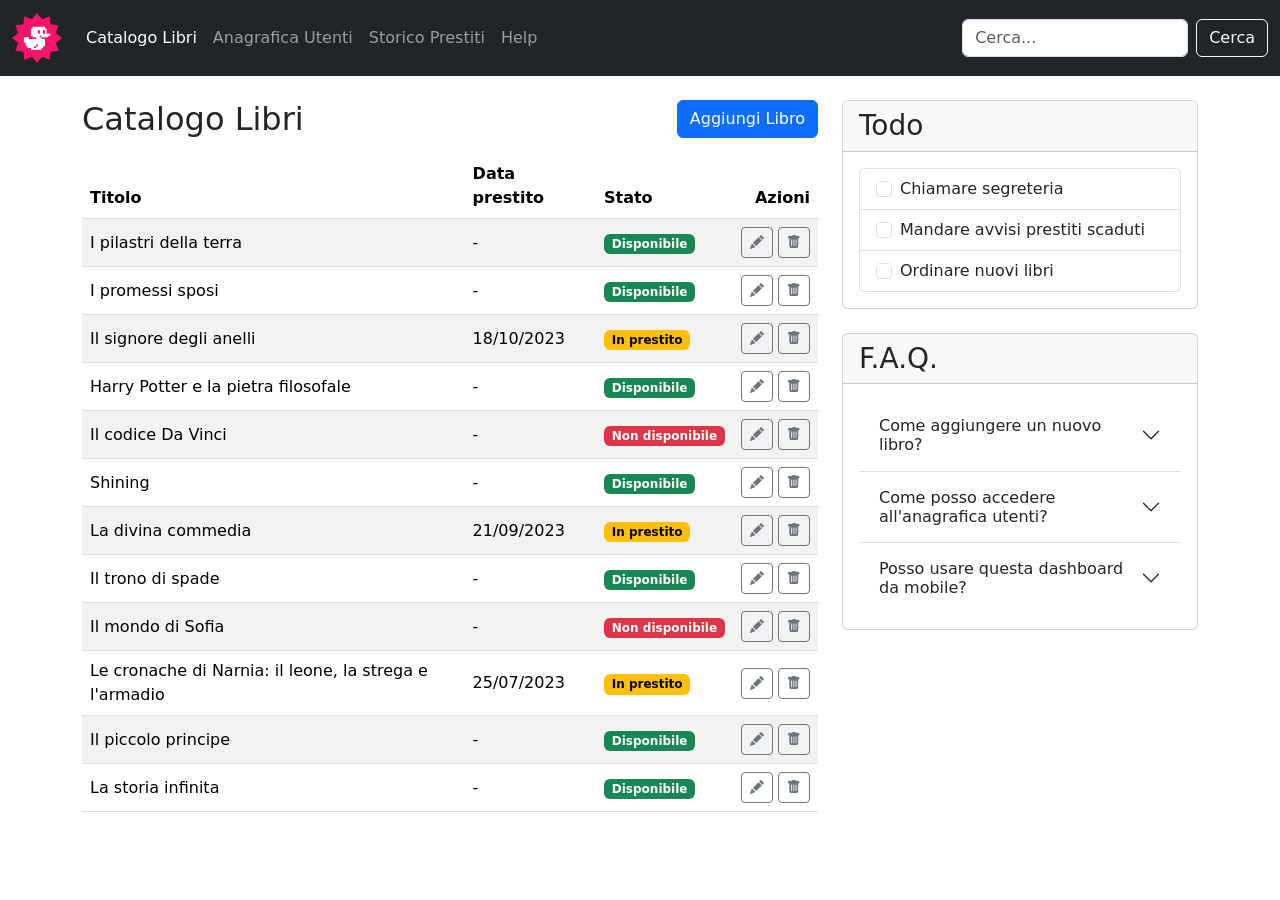
<file: index.html>
<!DOCTYPE html>
<html lang="it">
<head>
  <meta charset="UTF-8">
  <meta name="viewport" content="width=device-width, initial-scale=1.0">
  <title>Catalogo Libri</title>
  <link href="https://cdn.jsdelivr.net/npm/bootstrap@5.3.3/dist/css/bootstrap.min.css" rel="stylesheet">
  <link href="https://cdn.jsdelivr.net/npm/bootstrap-icons@1.11.3/font/bootstrap-icons.min.css" rel="stylesheet">
  <link rel="stylesheet" href="css/style.css">
</head>
<body>
  <!-- navbar di Bootstrap: si chiude nel menu hamburger sotto lg -->
  <nav class="navbar navbar-expand-lg navbar-dark bg-dark">
    <div class="container-fluid">
      <a class="navbar-brand" href="index.html"><img src="img/duck.png" alt="Logo" class="logo"></a>
      <button class="navbar-toggler" type="button" data-bs-toggle="collapse" data-bs-target="#main-nav" aria-controls="main-nav" aria-expanded="false" aria-label="Apri il menu">
        <span class="navbar-toggler-icon"></span>
      </button>
      <div class="collapse navbar-collapse" id="main-nav">
        <ul class="navbar-nav me-auto">
          <li class="nav-item"><a class="nav-link active" href="index.html">Catalogo Libri</a></li>
          <li class="nav-item"><a class="nav-link" href="#">Anagrafica Utenti</a></li>
          <li class="nav-item"><a class="nav-link" href="#">Storico Prestiti</a></li>
          <li class="nav-item"><a class="nav-link" href="#">Help</a></li>
        </ul>
        <form class="d-flex" role="search">
          <input class="form-control me-2" type="search" placeholder="Cerca..." aria-label="Cerca">
          <button class="btn btn-outline-light" type="submit">Cerca</button>
        </form>
      </div>
    </div>
  </nav>

  <main class="container py-4">
    <!-- griglia: su desktop 8 colonne la tabella e 4 la sidebar, su mobile una sotto l'altra -->
    <div class="row g-4">
      <section class="col-12 col-lg-8">
        <div class="d-flex justify-content-between align-items-center mb-3">
          <h1 class="h2 mb-0">Catalogo Libri</h1>
          <a href="new-book.html" class="btn btn-primary">Aggiungi Libro</a>
        </div>
        <div class="table-responsive">
          <table class="table table-striped align-middle">
            <thead>
              <tr>
                <th>Titolo</th>
                <th class="d-none d-md-table-cell">Data prestito</th>
                <th>Stato</th>
                <th class="text-end">Azioni</th>
              </tr>
            </thead>
            <tbody>
              <tr>
                <td>I pilastri della terra</td>
                <td class="d-none d-md-table-cell">-</td>
                <td><span class="badge text-bg-success">Disponibile</span></td>
                <td class="text-end text-nowrap">
                  <button class="btn btn-outline-secondary btn-sm" aria-label="Modifica"><i class="bi bi-pencil-fill"></i></button>
                  <button class="btn btn-outline-secondary btn-sm" aria-label="Elimina"><i class="bi bi-trash-fill"></i></button>
                </td>
              </tr>
              <tr>
                <td>I promessi sposi</td>
                <td class="d-none d-md-table-cell">-</td>
                <td><span class="badge text-bg-success">Disponibile</span></td>
                <td class="text-end text-nowrap">
                  <button class="btn btn-outline-secondary btn-sm" aria-label="Modifica"><i class="bi bi-pencil-fill"></i></button>
                  <button class="btn btn-outline-secondary btn-sm" aria-label="Elimina"><i class="bi bi-trash-fill"></i></button>
                </td>
              </tr>
              <tr>
                <td>Il signore degli anelli</td>
                <td class="d-none d-md-table-cell">18/10/2023</td>
                <td><span class="badge text-bg-warning">In prestito</span></td>
                <td class="text-end text-nowrap">
                  <button class="btn btn-outline-secondary btn-sm" aria-label="Modifica"><i class="bi bi-pencil-fill"></i></button>
                  <button class="btn btn-outline-secondary btn-sm" aria-label="Elimina"><i class="bi bi-trash-fill"></i></button>
                </td>
              </tr>
              <tr>
                <td>Harry Potter e la pietra filosofale</td>
                <td class="d-none d-md-table-cell">-</td>
                <td><span class="badge text-bg-success">Disponibile</span></td>
                <td class="text-end text-nowrap">
                  <button class="btn btn-outline-secondary btn-sm" aria-label="Modifica"><i class="bi bi-pencil-fill"></i></button>
                  <button class="btn btn-outline-secondary btn-sm" aria-label="Elimina"><i class="bi bi-trash-fill"></i></button>
                </td>
              </tr>
              <tr>
                <td>Il codice Da Vinci</td>
                <td class="d-none d-md-table-cell">-</td>
                <td><span class="badge text-bg-danger">Non disponibile</span></td>
                <td class="text-end text-nowrap">
                  <button class="btn btn-outline-secondary btn-sm" aria-label="Modifica"><i class="bi bi-pencil-fill"></i></button>
                  <button class="btn btn-outline-secondary btn-sm" aria-label="Elimina"><i class="bi bi-trash-fill"></i></button>
                </td>
              </tr>
              <tr>
                <td>Shining</td>
                <td class="d-none d-md-table-cell">-</td>
                <td><span class="badge text-bg-success">Disponibile</span></td>
                <td class="text-end text-nowrap">
                  <button class="btn btn-outline-secondary btn-sm" aria-label="Modifica"><i class="bi bi-pencil-fill"></i></button>
                  <button class="btn btn-outline-secondary btn-sm" aria-label="Elimina"><i class="bi bi-trash-fill"></i></button>
                </td>
              </tr>
              <tr>
                <td>La divina commedia</td>
                <td class="d-none d-md-table-cell">21/09/2023</td>
                <td><span class="badge text-bg-warning">In prestito</span></td>
                <td class="text-end text-nowrap">
                  <button class="btn btn-outline-secondary btn-sm" aria-label="Modifica"><i class="bi bi-pencil-fill"></i></button>
                  <button class="btn btn-outline-secondary btn-sm" aria-label="Elimina"><i class="bi bi-trash-fill"></i></button>
                </td>
              </tr>
              <tr>
                <td>Il trono di spade</td>
                <td class="d-none d-md-table-cell">-</td>
                <td><span class="badge text-bg-success">Disponibile</span></td>
                <td class="text-end text-nowrap">
                  <button class="btn btn-outline-secondary btn-sm" aria-label="Modifica"><i class="bi bi-pencil-fill"></i></button>
                  <button class="btn btn-outline-secondary btn-sm" aria-label="Elimina"><i class="bi bi-trash-fill"></i></button>
                </td>
              </tr>
              <tr>
                <td>Il mondo di Sofia</td>
                <td class="d-none d-md-table-cell">-</td>
                <td><span class="badge text-bg-danger">Non disponibile</span></td>
                <td class="text-end text-nowrap">
                  <button class="btn btn-outline-secondary btn-sm" aria-label="Modifica"><i class="bi bi-pencil-fill"></i></button>
                  <button class="btn btn-outline-secondary btn-sm" aria-label="Elimina"><i class="bi bi-trash-fill"></i></button>
                </td>
              </tr>
              <tr>
                <td>Le cronache di Narnia: il leone, la strega e l'armadio</td>
                <td class="d-none d-md-table-cell">25/07/2023</td>
                <td><span class="badge text-bg-warning">In prestito</span></td>
                <td class="text-end text-nowrap">
                  <button class="btn btn-outline-secondary btn-sm" aria-label="Modifica"><i class="bi bi-pencil-fill"></i></button>
                  <button class="btn btn-outline-secondary btn-sm" aria-label="Elimina"><i class="bi bi-trash-fill"></i></button>
                </td>
              </tr>
              <tr>
                <td>Il piccolo principe</td>
                <td class="d-none d-md-table-cell">-</td>
                <td><span class="badge text-bg-success">Disponibile</span></td>
                <td class="text-end text-nowrap">
                  <button class="btn btn-outline-secondary btn-sm" aria-label="Modifica"><i class="bi bi-pencil-fill"></i></button>
                  <button class="btn btn-outline-secondary btn-sm" aria-label="Elimina"><i class="bi bi-trash-fill"></i></button>
                </td>
              </tr>
              <tr>
                <td>La storia infinita</td>
                <td class="d-none d-md-table-cell">-</td>
                <td><span class="badge text-bg-success">Disponibile</span></td>
                <td class="text-end text-nowrap">
                  <button class="btn btn-outline-secondary btn-sm" aria-label="Modifica"><i class="bi bi-pencil-fill"></i></button>
                  <button class="btn btn-outline-secondary btn-sm" aria-label="Elimina"><i class="bi bi-trash-fill"></i></button>
                </td>
              </tr>
            </tbody>
          </table>
        </div>
      </section>

      <aside class="col-12 col-lg-4">
        <div class="card mb-4">
          <div class="card-header"><h2 class="h3 mb-0">Todo</h2></div>
          <div class="card-body">
            <ul class="list-group">
              <li class="list-group-item"><input class="form-check-input me-2" type="checkbox" id="todo1"><label for="todo1">Chiamare segreteria</label></li>
              <li class="list-group-item"><input class="form-check-input me-2" type="checkbox" id="todo2"><label for="todo2">Mandare avvisi prestiti scaduti</label></li>
              <li class="list-group-item"><input class="form-check-input me-2" type="checkbox" id="todo3"><label for="todo3">Ordinare nuovi libri</label></li>
            </ul>
          </div>
        </div>

        <div class="card">
          <div class="card-header"><h2 class="h3 mb-0">F.A.Q.</h2></div>
          <div class="card-body">
            <!-- componente accordion di Bootstrap usato "as-is" -->
            <div class="accordion accordion-flush" id="faq">
              <div class="accordion-item">
                <h3 class="accordion-header"><button class="accordion-button collapsed" type="button" data-bs-toggle="collapse" data-bs-target="#faq1">Come aggiungere un nuovo libro?</button></h3>
                <div id="faq1" class="accordion-collapse collapse" data-bs-parent="#faq"><div class="accordion-body">Clicca su "Aggiungi Libro" e compila il form.</div></div>
              </div>
              <div class="accordion-item">
                <h3 class="accordion-header"><button class="accordion-button collapsed" type="button" data-bs-toggle="collapse" data-bs-target="#faq2">Come posso accedere all'anagrafica utenti?</button></h3>
                <div id="faq2" class="accordion-collapse collapse" data-bs-parent="#faq"><div class="accordion-body">Dal menu in alto, voce "Anagrafica Utenti".</div></div>
              </div>
              <div class="accordion-item">
                <h3 class="accordion-header"><button class="accordion-button collapsed" type="button" data-bs-toggle="collapse" data-bs-target="#faq3">Posso usare questa dashboard da mobile?</button></h3>
                <div id="faq3" class="accordion-collapse collapse" data-bs-parent="#faq"><div class="accordion-body">Sì, il layout è responsive.</div></div>
              </div>
            </div>
          </div>
        </div>
      </aside>
    </div>
  </main>

  <script src="https://cdn.jsdelivr.net/npm/bootstrap@5.3.3/dist/js/bootstrap.bundle.min.js"></script>
</body>
</html>
</file>
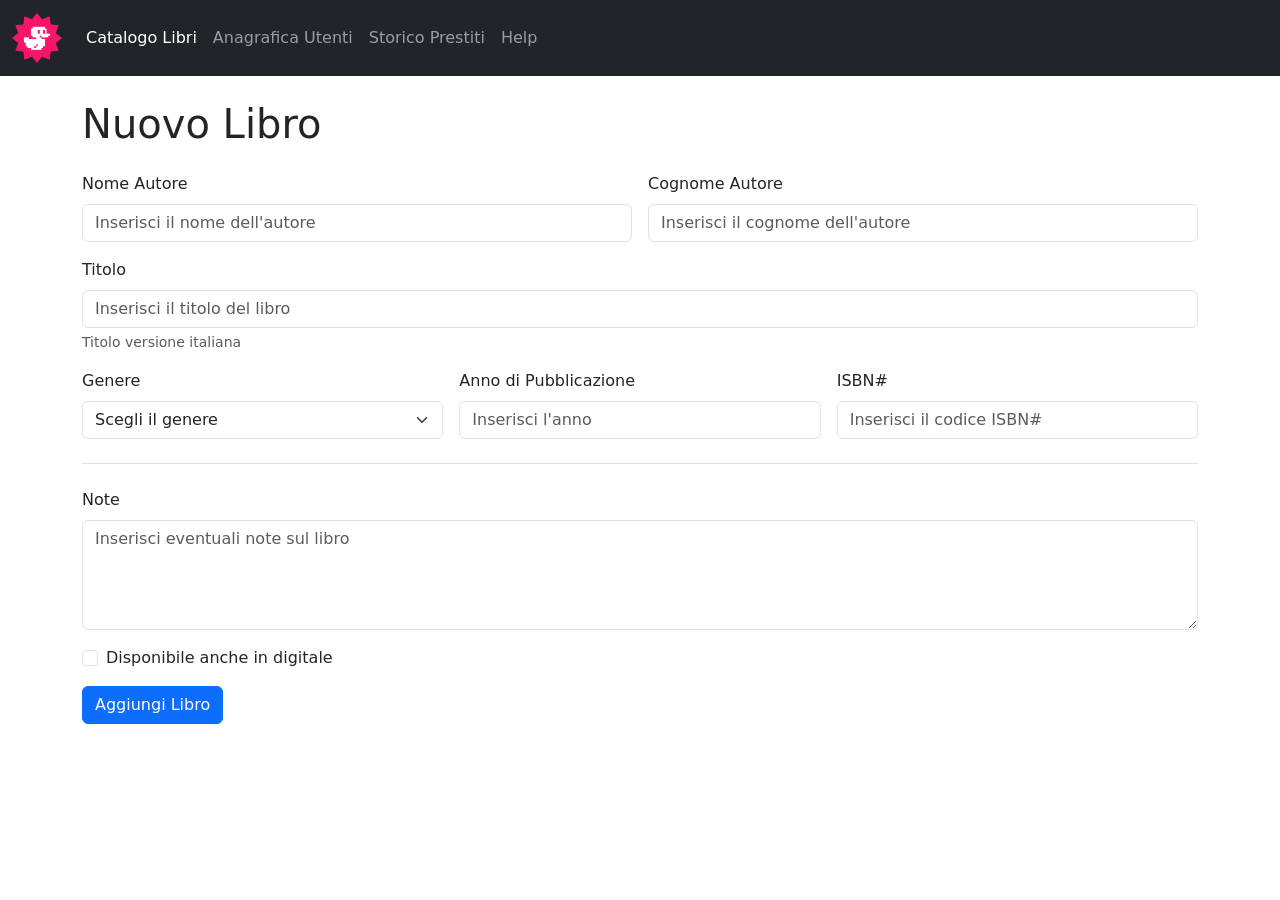
<file: new-book.html>
<!DOCTYPE html>
<html lang="it">
<head>
  <meta charset="UTF-8">
  <meta name="viewport" content="width=device-width, initial-scale=1.0">
  <title>Nuovo Libro</title>
  <link href="https://cdn.jsdelivr.net/npm/bootstrap@5.3.3/dist/css/bootstrap.min.css" rel="stylesheet">
  <link href="https://cdn.jsdelivr.net/npm/bootstrap-icons@1.11.3/font/bootstrap-icons.min.css" rel="stylesheet">
  <link rel="stylesheet" href="css/style.css">
</head>
<body>
  <!-- navbar di Bootstrap: si chiude nel menu hamburger sotto lg -->
  <nav class="navbar navbar-expand-lg navbar-dark bg-dark">
    <div class="container-fluid">
      <a class="navbar-brand" href="index.html"><img src="img/duck.png" alt="Logo" class="logo"></a>
      <button class="navbar-toggler" type="button" data-bs-toggle="collapse" data-bs-target="#main-nav" aria-controls="main-nav" aria-expanded="false" aria-label="Apri il menu">
        <span class="navbar-toggler-icon"></span>
      </button>
      <div class="collapse navbar-collapse" id="main-nav">
        <ul class="navbar-nav me-auto">
          <li class="nav-item"><a class="nav-link active" href="index.html">Catalogo Libri</a></li>
          <li class="nav-item"><a class="nav-link" href="#">Anagrafica Utenti</a></li>
          <li class="nav-item"><a class="nav-link" href="#">Storico Prestiti</a></li>
          <li class="nav-item"><a class="nav-link" href="#">Help</a></li>
        </ul>
        
      </div>
    </div>
  </nav>

  <main class="container py-4">
    <h1 class="mb-4">Nuovo Libro</h1>

    <!-- form e input sono HTML: Bootstrap li stila e la griglia li dispone -->
    <form>
      <div class="row g-3">
        <div class="col-12 col-md-6">
          <label for="author-name" class="form-label">Nome Autore</label>
          <input type="text" class="form-control" id="author-name" placeholder="Inserisci il nome dell'autore">
        </div>
        <div class="col-12 col-md-6">
          <label for="author-surname" class="form-label">Cognome Autore</label>
          <input type="text" class="form-control" id="author-surname" placeholder="Inserisci il cognome dell'autore">
        </div>
        <div class="col-12">
          <label for="title" class="form-label">Titolo</label>
          <input type="text" class="form-control" id="title" placeholder="Inserisci il titolo del libro" aria-describedby="title-help">
          <div id="title-help" class="form-text">Titolo versione italiana</div>
        </div>
        <div class="col-12 col-md-4">
          <label for="genre" class="form-label">Genere</label>
          <select class="form-select" id="genre">
            <option selected>Scegli il genere</option>
            <option value="romanzo">Romanzo</option>
            <option value="fantasy">Fantasy</option>
            <option value="giallo">Giallo</option>
            <option value="classico">Classico</option>
          </select>
        </div>
        <div class="col-12 col-md-4">
          <label for="year" class="form-label">Anno di Pubblicazione</label>
          <input type="number" class="form-control" id="year" placeholder="Inserisci l'anno">
        </div>
        <div class="col-12 col-md-4">
          <label for="isbn" class="form-label">ISBN#</label>
          <input type="text" class="form-control" id="isbn" placeholder="Inserisci il codice ISBN#">
        </div>
      </div>

      <!-- la linea di separazione la faccio con un bordo, non con <hr> (feedback del tutor) -->
      <div class="border-top my-4"></div>

      <div class="mb-3">
        <label for="notes" class="form-label">Note</label>
        <textarea class="form-control" id="notes" rows="4" placeholder="Inserisci eventuali note sul libro"></textarea>
      </div>
      <div class="form-check mb-3">
        <input class="form-check-input" type="checkbox" id="digital">
        <label class="form-check-label" for="digital">Disponibile anche in digitale</label>
      </div>
      <button type="submit" class="btn btn-primary">Aggiungi Libro</button>
    </form>
  </main>

  <script src="https://cdn.jsdelivr.net/npm/bootstrap@5.3.3/dist/js/bootstrap.bundle.min.js"></script>
</body>
</html>
</file>
<file: css/style.css>
/* CSS custom ridotto al minimo: il resto lo fa Bootstrap */
.logo {
  height: 50px;
}
</file>
